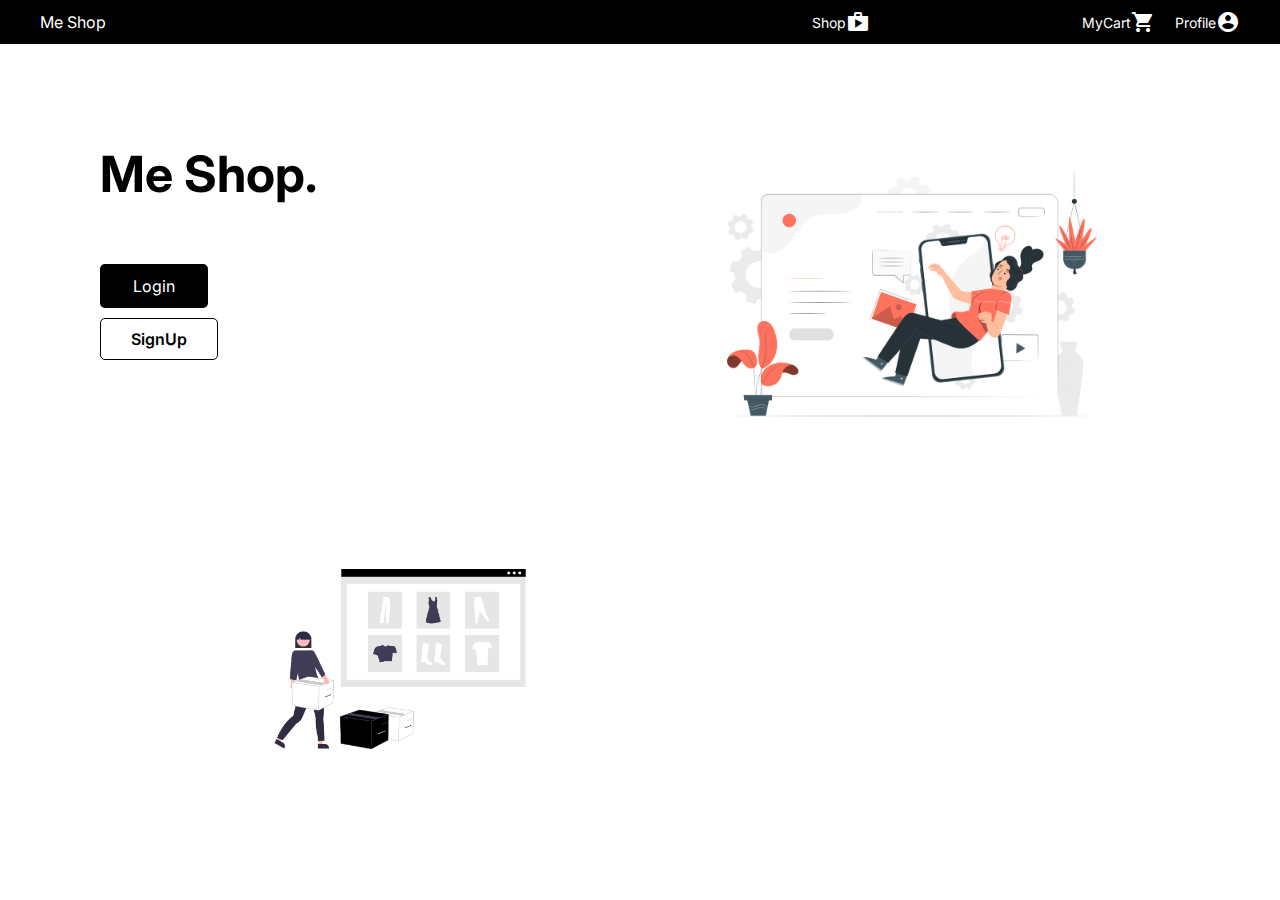
<file: index.html>
<!DOCTYPE html>
<html lang="en">

<head>
    <meta charset="UTF-8">
    <meta http-equiv="X-UA-Compatible" content="IE=edge">
    <meta name="viewport" content="width=device-width, initial-scale=1.0">
    <title>Me Shop</title>
    <link rel="icon" type="image/icon" href="./logo.jpeg">
    <link href="https://fonts.googleapis.com/icon?family=Material+Icons" rel="stylesheet">
    <link rel="preconnect" href="https://fonts.googleapis.com">
    <link rel="preconnect" href="https://fonts.gstatic.com" crossorigin>
    <link href="https://fonts.googleapis.com/css2?family=Inter:wght@300&display=swap" rel="stylesheet">
    <style>
        * {
            padding: 0;
            margin: 0;
            font-family: 'Inter', sans-serif;
        }

        nav {
            display: flex;
            justify-content: space-between;
            padding: 10px 40px;
            background-color: #000000;
            color: white;
            align-items: center;
            font-size: 16px;
        }

        .nav2 {
            display: flex;
            gap: 20px;
            align-items: center;
            font-size: 14px;
        }

        a {
            text-decoration: none;
            color: white;
            display: flex;
            align-items: center;
        }
        h1 {
            padding: 50px;
            font-size: 50px;
        }

        .mainContainer {
            padding: 50px;
            display: grid;
            grid-template-columns: 40% 60%;
            gap: 30px;
            min-height: 50vh;
        }

        .img {
            width: 25rem;
            padding-left: 10rem;
        }

        .btnDiv {
            display: flex;
            flex-direction: column;
            align-items: flex-start;
            gap: 10px;
        }

        .login {
            padding: 12px 33px;
            font-size: 16px;
            background-color: #000000;
            color: white;
            border-radius: 5px;
            border: none;
            margin-left: 50px;
            animation: tarun 2s linear;
        }

        .signup {
            padding: 10px 30px;
            font-size: 16px;
            background-color: white;
            color: #000000;
            border-radius: 5px;
            border: 1px solid black;
            margin-left: 50px;
            font-weight: 600;
            animation: tarun1 2s linear;
        }

        #error {
            margin-left: 50px;
            font-size: 18px;
        }

        .btnDiv img {
            width: 20rem;
            position: absolute;
            bottom: 8rem;
            left: 15rem;
            z-index: -1;
        }

        button{
            transition: transform 0.3s ease;
        }
        button:hover{
            transform: translateY(-3px) translateX(-3px);
        }
        @keyframes tarun {
            from {
                background-color: rgb(1, 1, 1, 0);
                color: rgb(255, 255, 255, 0);
                transform: translateX(-200px);
            }

            to {
                background-color: rgb(1, 1, 1, 0.8);
                color: rgb(255, 255, 255, 0.9);
                transform: translateX(0);
            }
        }
        @keyframes tarun1 {
            from {
                opacity: 0;
                transform: translateX(200px);
            }

            to {
                opacity: 1;
                transform: translateX(0);
            }
        }
        @keyframes tarun2 {
            from {
                opacity: 0;
                transform: translateY(-200px);
            }

            to {
                opacity: 1;
                transform: translateY(0);
            }
        }
    </style>
</head>

<body>
    <nav>
        <div>
            <p>Me Shop</p>
        </div>
        <div class="nav2">
            <a href="#" id="shop">Shop <i class="material-icons">shopping_bag</i></a>
            <a href="#" id="cart">MyCart <i class="material-icons">shopping_cart</i></a>
            <a href="#" id="profile">Profile <i class="material-icons">account_circle</i></a>
        </div>
    </nav>
    <div class="mainContainer">
        <div class="btnDiv">
            <h1 style="animation: tarun2 2s linear">Me Shop.</h1>
            <button id="Login" class="login">Login</button>
            <button id="SignUp" class="signup">SignUp</button>
            <div id="error" style="color: red;"></div>
            <img class="shopImg" src="./cart.png" alt="cartimg" style="animation: tarun2 2s linear;">
        </div>
        <div class="divImg">
            <img class="img"  src="./land.png" alt="img" style="animation: tarun2 2s linear">
        </div>
    </div>

    <script src="./index.js"></script>
</body>

</html>
</file>
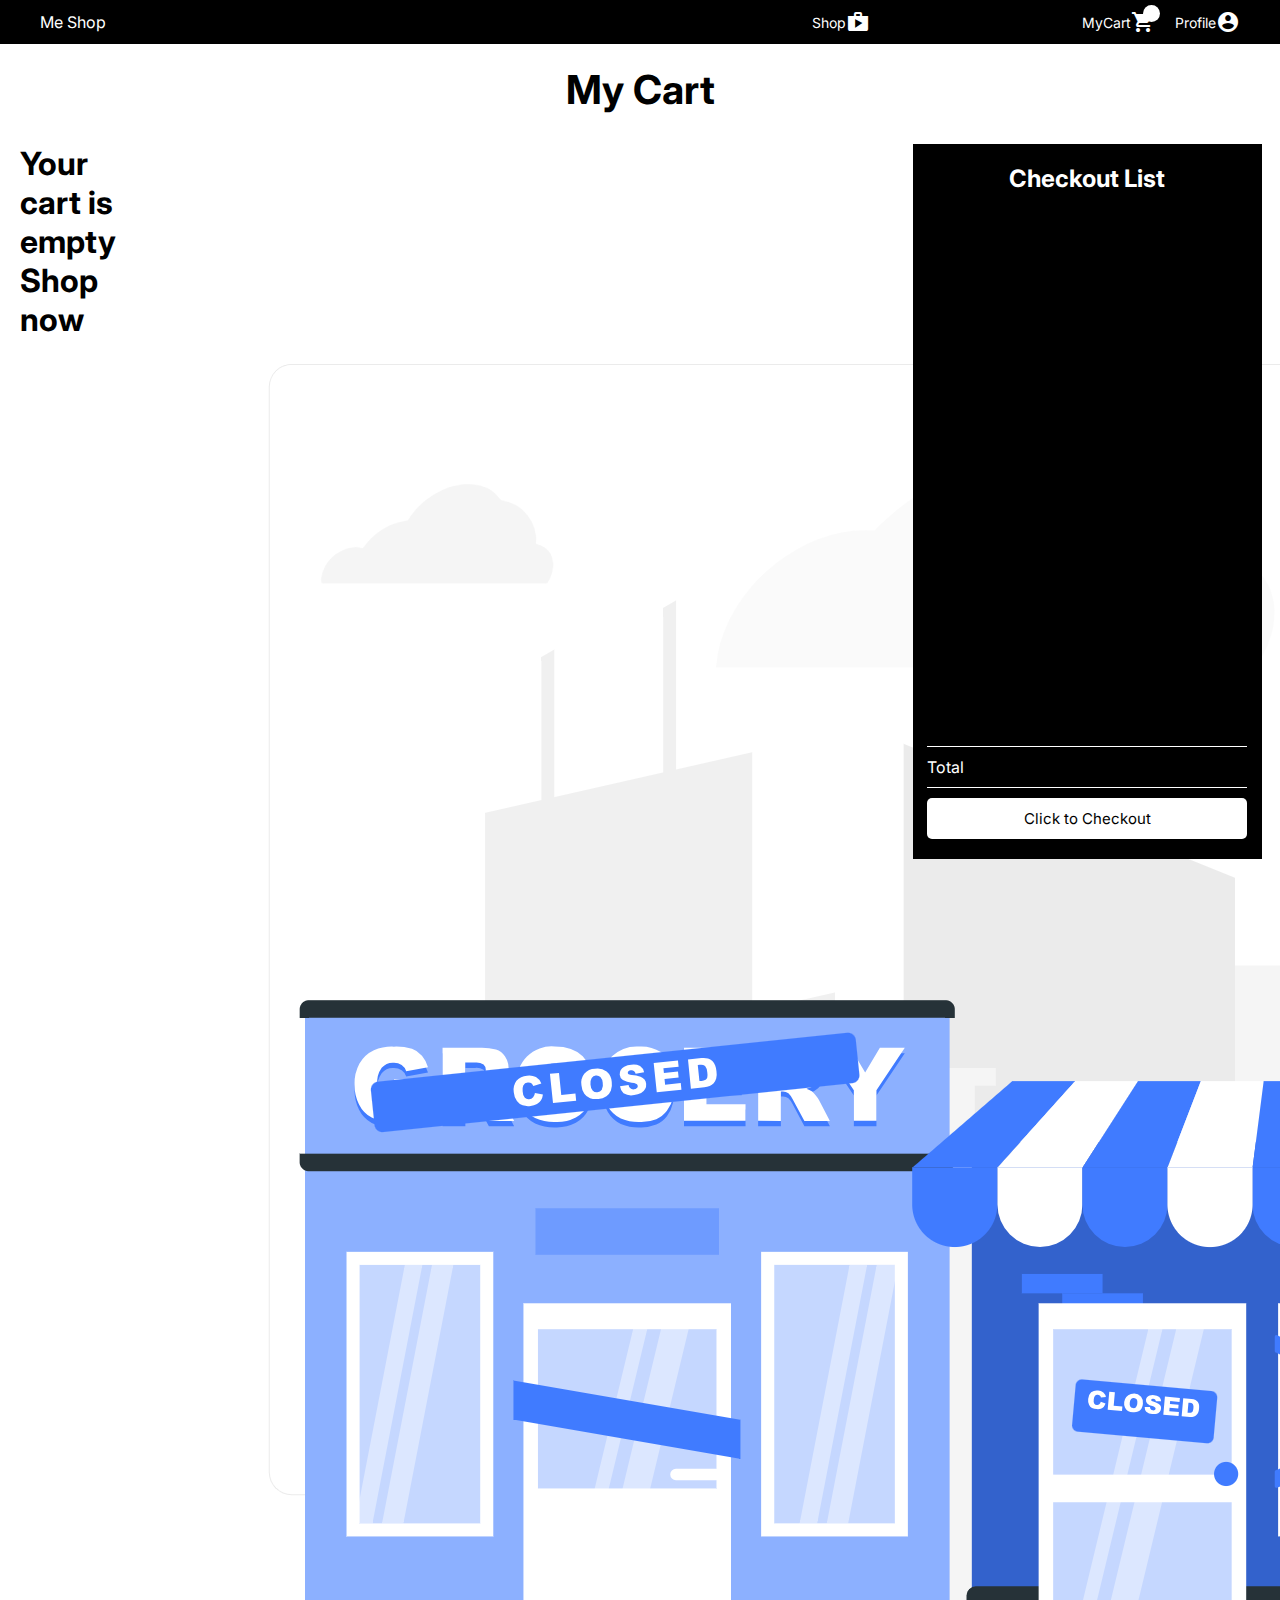
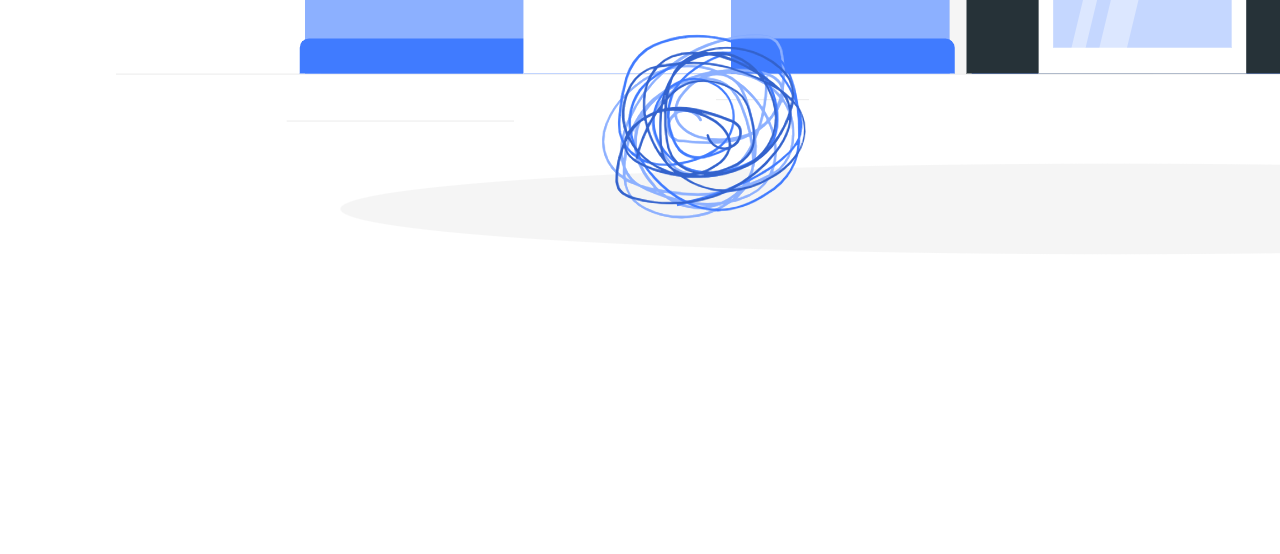
<file: cart/cart.html>
<!DOCTYPE html>
<html lang="en">
  <head>
    <meta charset="UTF-8" />
    <meta http-equiv="X-UA-Compatible" content="IE=edge" />
    <meta name="viewport" content="width=device-width, initial-scale=1.0" />
    <title>Cart</title>
    <link rel="icon" type="image/icon" href="../logo.jpeg" />
    <link
      href="https://fonts.googleapis.com/icon?family=Material+Icons"
      rel="stylesheet"
    />
    <link rel="preconnect" href="https://fonts.googleapis.com" />
    <link rel="preconnect" href="https://fonts.gstatic.com" crossorigin />
    <link
      href="https://fonts.googleapis.com/css2?family=Inter&display=swap"
      rel="stylesheet"
    />
    <link rel="stylesheet" href="./cart.css" />
  </head>
  <body>
    <nav>
      <div>
        <p>Me Shop</p>
      </div>
      <div class="nav2">
        <a href="../shop/shop.html" id="shop"
          >Shop <i class="material-icons">shopping_bag</i></a
        >
        <a href="../cart/cart.html" id="cart"
          >MyCart
          <i class="material-icons cart"
            >shopping_cart <span id="cartcount"></span></i
        ></a>
        <a href="../profile/profile.html" id="profile"
          >Profile <i class="material-icons">account_circle</i></a
        >
      </div>
    </nav>
    <h1 class="h1cart">My Cart</h1>
    <div class="entireConatiner">
      <div class="cartitems" id="Cartitems">
        <div
          id="emptyh1"
        >
          <h1>Your cart is empty Shop now</h1>
          <img
            src="../empty.png"
            alt="img"
          />
        </div>
        <!-- <div class="card">
                <div class="imgdiv">
                    <img class="img" src="./shirt.png" alt="shirt">
                </div>
                <div style="width: 200px;">Title : Fjallraven - Foldsack No. 1 Backpack, Fits 15 Laptops</div>
                <div class="ps">
                    <span>Price : $100</span>
                </div>
                <button>Remove from cart</button>
            </div> -->
      </div>
      <div class="checkout" id="Checkout">
        <h2>Checkout List</h2>
        <div class="productslist" id="Productslist">
          <!-- <div><span>1.shirt</span><span>$100</span></div> -->
        </div>
        <div class="total">
          <div><span>Total</span><span id="spanTotal"></span></div>
          <button onclick="clearcart()">Click to Checkout</button>
        </div>
      </div>
    </div>

    <script src="https://checkout.razorpay.com/v1/checkout.js"></script>
    <script src="./cart.js"></script>
  </body>
</html>
</file>
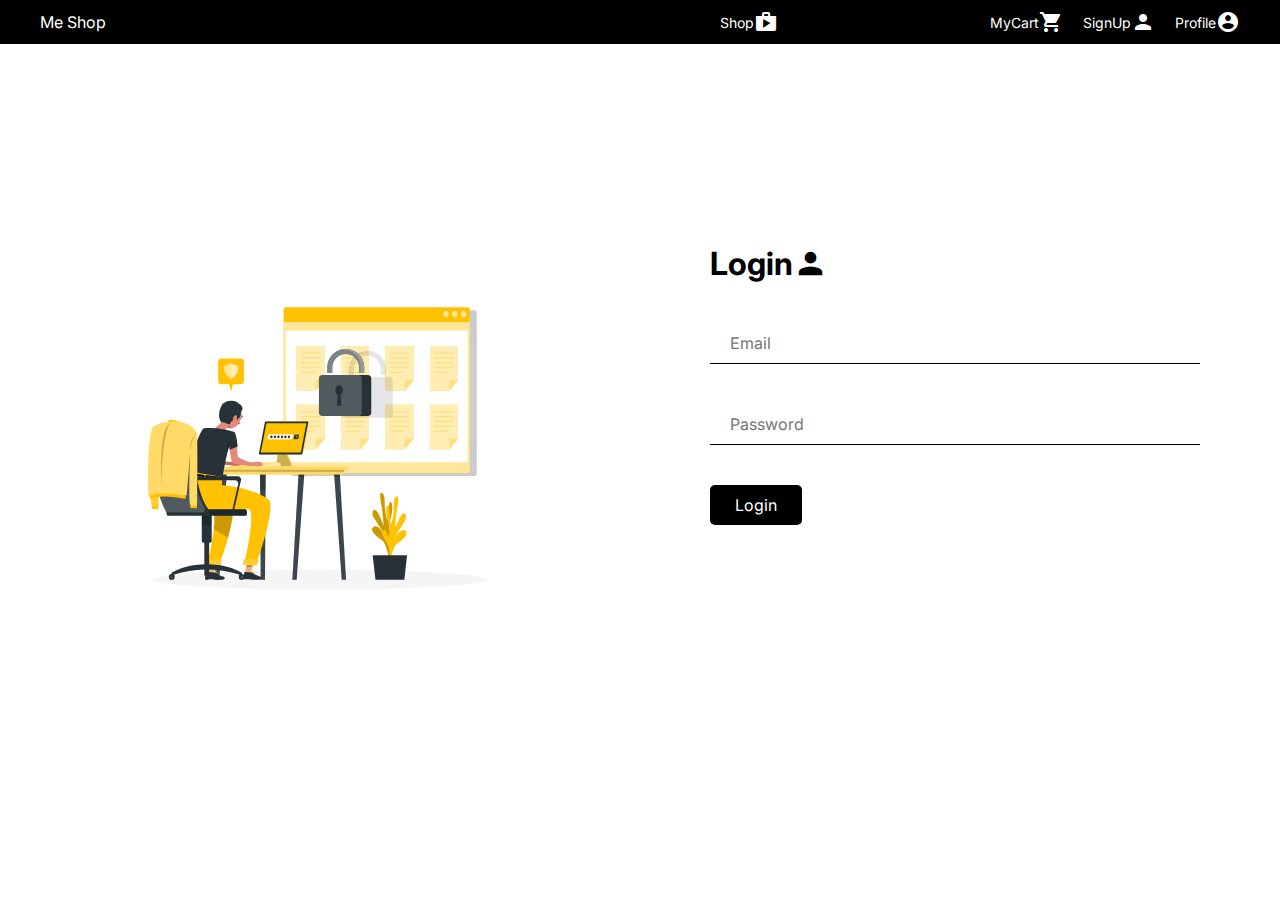
<file: login/login.html>
<!DOCTYPE html>
<html lang="en">
<head>
    <meta charset="UTF-8">
    <meta http-equiv="X-UA-Compatible" content="IE=edge">
    <meta name="viewport" content="width=device-width, initial-scale=1.0">
    <title>Login</title>
    <link rel="icon" type="image/icon" href="../logo.jpeg">
    <link href="https://fonts.googleapis.com/icon?family=Material+Icons" rel="stylesheet">
    <link rel="preconnect" href="https://fonts.googleapis.com">
    <link rel="preconnect" href="https://fonts.gstatic.com" crossorigin>
    <link href="https://fonts.googleapis.com/css2?family=Inter:wght@300&display=swap" rel="stylesheet">
    <style>
        *{
            padding: 0;
            margin: 0;
            font-family: 'Inter', sans-serif;
        }
        nav{
            display: flex;
            justify-content: space-between;
            padding: 10px 40px;
            background-color: #000000;
            color: white;
            align-items: center;
            font-size: 16px;
        }
        .nav2{
            display: flex;
            gap: 20px;
            align-items: center;
            font-size: 14px;
        }
        a{
            text-decoration: none;
            color: white;
            display: flex;
            align-items: center;
        }
        .entire{
            display: grid;
            grid-template-columns: 50% 50%;
            height: 80vh;
        }
        .mainContainer{
            display: flex;
            flex-direction: column;
            gap: 40px;
            padding: 70px;
            align-items: flex-start;
            justify-content: center;
            align-self: center;
            animation: tarun2 2s linear;
        }
        input{
            width: 90%;
            padding: 10px 20px;
            font-size: 16px;
            border: none;
            border-bottom: 1px solid black;
        }
        input:focus{
            outline: none;
        }
        .btn{
            padding: 10px 25px;
            font-size: 16px;
            background-color: #000000;
            color: white;
            border-radius: 5px;
            border: none;
        }
        #signup{
            display: none;
        }
        .img{
            display: flex;
            justify-content: center;
            align-items: center;
        }
        .img img{
            padding-top:4rem;
            width: 27rem;
        }
        @keyframes tarun1 {
            from {
                opacity: 0;
                transform: translateY(200px);
            }

            to {
                opacity: 1;
                transform: translateY(0);
            }
        }
        @keyframes tarun2 {
            from {
                opacity: 0;
                transform: translateY(-100px);
            }

            to {
                opacity: 1;
                transform: translateY(0);
            }
        }
        button{
            transition: transform 0.3s ease;
        }
        button:hover{
            transform: translateY(-3px) translateX(-3px);
        }
    </style>
</head>
<body>
    <nav>
        <div>
            <p>Me Shop</p>
        </div>
        <div class="nav2">
            <a href="#" id="shop">Shop <i class="material-icons">shopping_bag</i></a>
            <a href="#" id="cart">MyCart <i class="material-icons">shopping_cart</i></a>
            <a href="../signup/Signup.html">SignUp <i class="material-icons">person</i></a>
            <a href="#" id="profile">Profile <i class="material-icons">account_circle</i></a>
        </div>
    </nav>
    <div class="entire">
        <div class="img" style="animation: tarun1 2s linear;">
            <img src="./login.svg" alt="login">
        </div>
        <div class="mainContainer">
            <h1 style="display: flex;align-items: center;">Login <i class="material-icons" style="font-size: 35px;">person</i></h1>
            <input type="email" placeholder="Email" id="email">
            <input type="password" id="password" placeholder="Password">
            <button id="login" class="btn">Login</button>
            <a href="../signup/Signup.html" id="signup" class="btn">Sign Up</a>
            <div id="error" style="color: red;"></div>
        </div>
    </div>

    <script src="./login.js"></script>
</body>
</html>
</file>
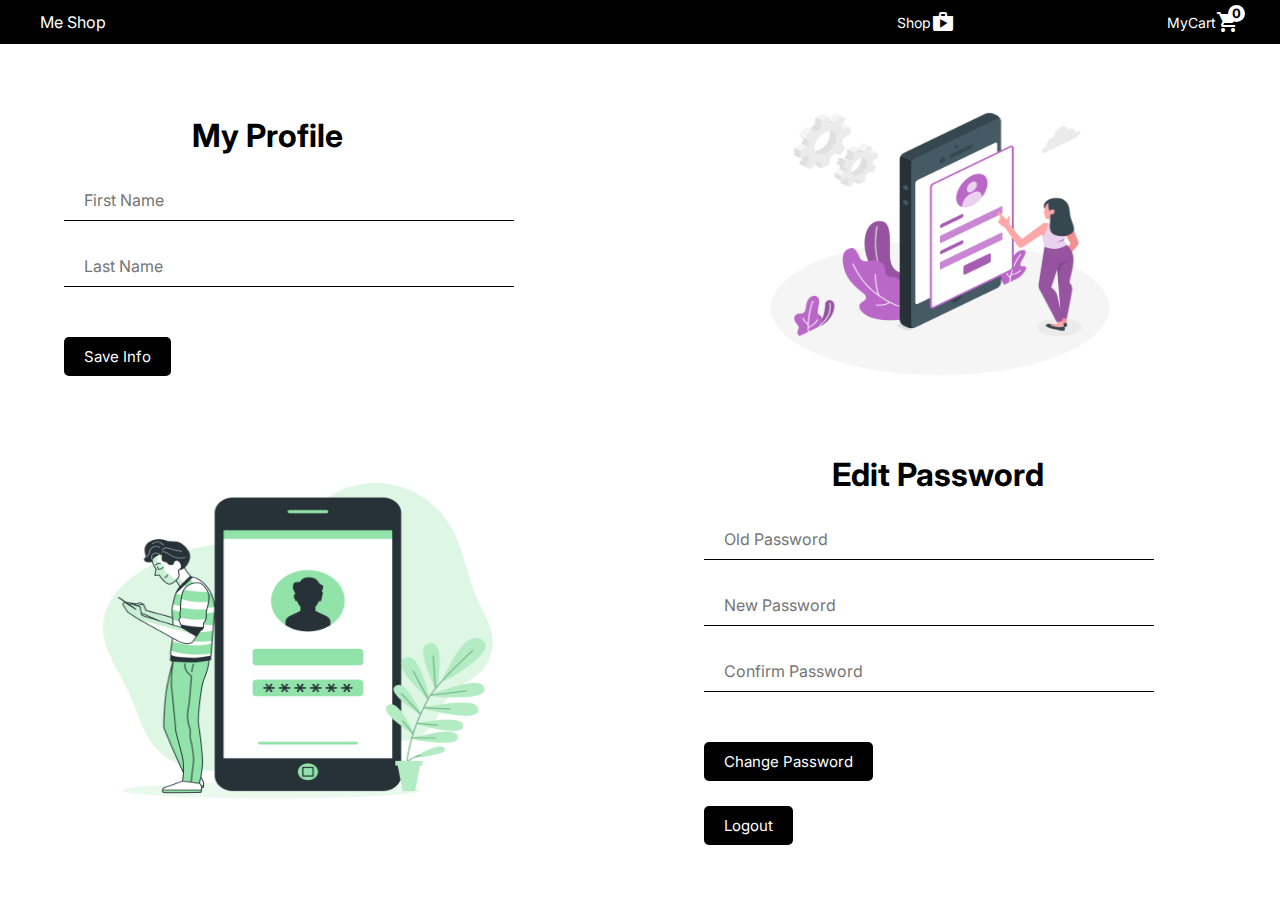
<file: profile/profile.html>
<!DOCTYPE html>
<html lang="en">
  <head>
    <meta charset="UTF-8" />
    <meta http-equiv="X-UA-Compatible" content="IE=edge" />
    <meta name="viewport" content="width=device-width, initial-scale=1.0" />
    <title>Profile</title>
    <link rel="icon" type="image/icon" href="../logo.jpeg" />
    <link
      href="https://fonts.googleapis.com/icon?family=Material+Icons"
      rel="stylesheet"
    />
    <link rel="preconnect" href="https://fonts.googleapis.com" />
    <link rel="preconnect" href="https://fonts.gstatic.com" crossorigin />
    <link
      href="https://fonts.googleapis.com/css2?family=Inter:wght@300&display=swap"
      rel="stylesheet"
    />
    <style>
      * {
        padding: 0;
        margin: 0;
        font-family: "Inter", sans-serif;
      }

      nav {
        display: flex;
        justify-content: space-between;
        padding: 10px 40px;
        background-color: #000000;
        color: white;
        align-items: center;
        font-size: 16px;
      }

      .nav2 {
        display: flex;
        gap: 20px;
        align-items: center;
        font-size: 14px;
      }

      a {
        text-decoration: none;
        color: white;
        display: flex;
        align-items: center;
      }

      .pass,
      .info {
        display: grid;
        grid-template-columns: 50% 50%;
      }

      .my,
      .edit {
        display: flex;
        flex-direction: column;
        align-items: flex-start;
        gap: 25px;
        margin: auto;
        width: 80%;
        align-self: center;
      }

      input {
        padding: 10px 20px;
        border: none;
        border-bottom: 1px solid black;
        font-size: 16px;
        width: 80%;
      }

      input:focus {
        outline: none;
      }

      button {
        border: none;
        padding: 10px 20px;
        background-color: #000000;
        color: white;
        border-radius: 5px;
        font-size: 15px;
      }

      .my h1,
      .edit h1 {
        position: relative;
        left: 25%;
      }

      .img img {
        width: 30rem;
        height: 25rem;
        align-self: center;
      }

      @keyframes tarun1 {
        from {
          opacity: 0;
          transform: translateX(-200px);
        }

        to {
          opacity: 1;
          transform: translateX(0);
        }
      }

      @keyframes tarun2 {
        from {
          opacity: 0;
          transform: translateX(200px);
        }

        to {
          opacity: 1;
          transform: translateX(0);
        }
      }

      .cart {
        position: relative;
      }

      .cart span {
        background-color: white;
        color: black;
        width: 17px;
        height: 17px;
        position: absolute;
        font-size: 13px;
        font-weight: bold;
        text-align: center;
        border-radius: 50%;
        right: -5px;
        top: -5px;
        display: flex;
        justify-content: center;
        align-items: center;
      }
      button {
        transition: transform 0.3s ease;
      }
      button:hover {
        transform: translateY(-3px) translateX(-3px);
      }
      ::-webkit-scrollbar {
        width: 0.3rem; /* Width of the scrollbar */
      }

      /* Styling the thumb part of the scrollbar */
      ::-webkit-scrollbar-thumb {
        background-color: rgb(99, 97, 97); /* Color of the scrollbar thumb */
        border-radius: 5px; /* Rounded corners for the thumb */
      }
    </style>
  </head>

  <body>
    <nav>
      <div>
        <p>Me Shop</p>
      </div>
      <div class="nav2">
        <a href="../shop/shop.html" id="shop"
          >Shop <i class="material-icons">shopping_bag</i></a
        >
        <a href="../cart/cart.html" id="cart"
          >MyCart
          <i class="material-icons cart"
            >shopping_cart <span id="cartcount">0</span></i
          ></a
        >
      </div>
    </nav>
    <div class="info">
      <div class="my" style="animation: tarun1 2s linear">
        <h1>My Profile</h1>
        <input type="text" id="fname" placeholder="First Name" />
        <input type="text" id="lname" placeholder="Last Name" />
        <div id="mysuccess"></div>
        <button id="save">Save Info</button>
      </div>
      <div class="img" style="animation: tarun2 2s linear">
        <img src="./info.png" alt="img" style="padding-left: 60px" />
      </div>
    </div>
    <div class="pass" style="margin-bottom: 30px">
      <div class="img" style="animation: tarun1 2s linear">
        <img src="./pchange.png" alt="img" style="padding-left: 60px" />
      </div>
      <div class="edit" style="animation: tarun2 2s linear">
        <h1>Edit Password</h1>
        <input type="text" id="oldpassword" placeholder="Old Password" />
        <input type="text" id="p1" placeholder="New Password" />
        <input type="password" id="p2" placeholder="Confirm Password" />
        <div id="passwordsuccess"></div>
        <button id="change-btn">Change Password</button>
        <button id="logout">Logout</button>
      </div>
    </div>

    <script src="./profile.js"></script>
  </body>
</html>
</file>
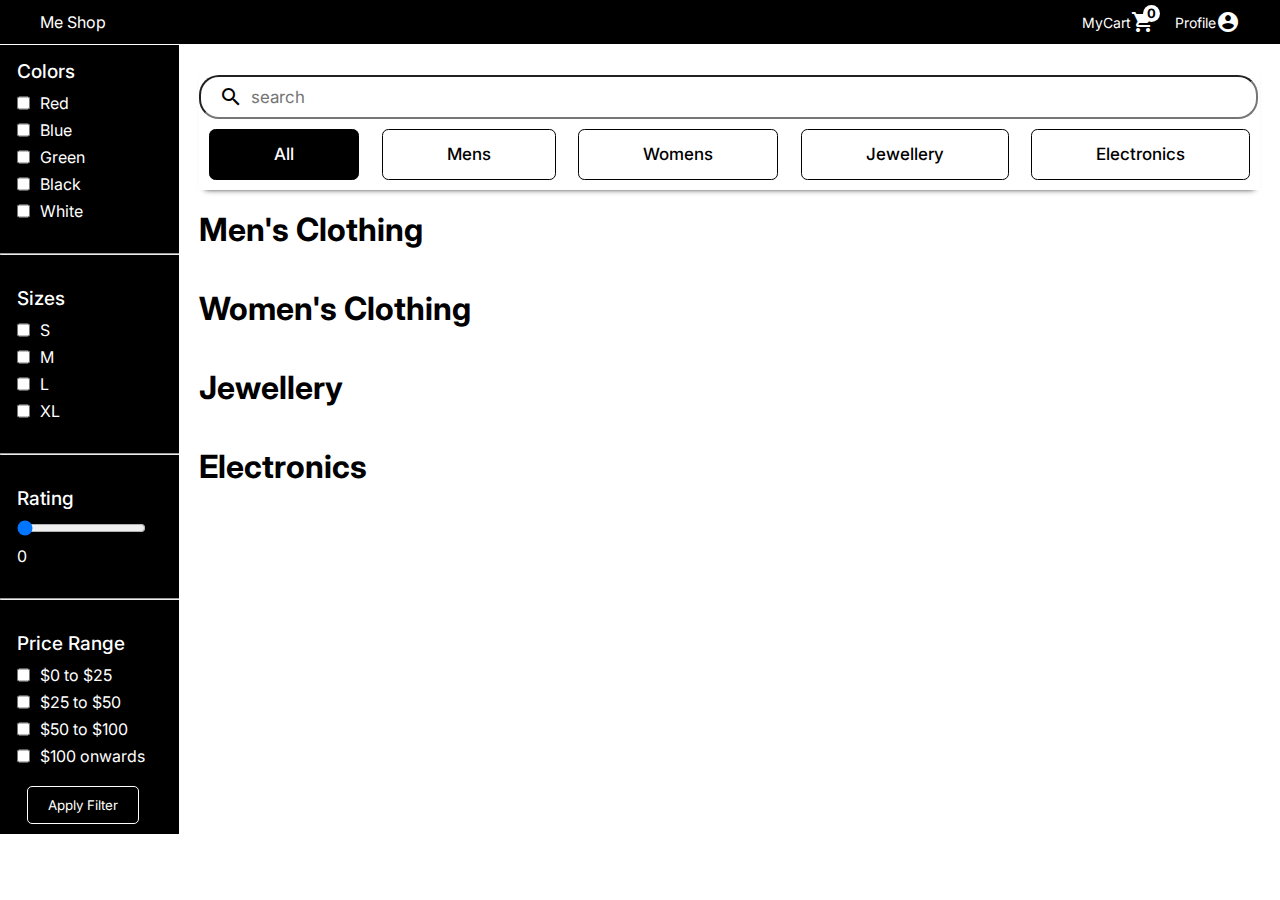
<file: shop/shop.html>
<!DOCTYPE html>
<html lang="en">

<head>
    <meta charset="UTF-8">
    <meta http-equiv="X-UA-Compatible" content="IE=edge">
    <meta name="viewport" content="width=device-width, initial-scale=1.0">
    <title>shop</title>
    <link rel="icon" type="image/icon" href="../logo.jpeg">
    <link href="https://fonts.googleapis.com/icon?family=Material+Icons" rel="stylesheet">
    <link rel="preconnect" href="https://fonts.googleapis.com">
    <link rel="preconnect" href="https://fonts.gstatic.com" crossorigin>
    <link href="https://fonts.googleapis.com/css2?family=Inter&display=swap" rel="stylesheet">
    <link rel="stylesheet" href="./shop.css">
</head>

<body>
    <nav>
        <div>
            <p>Me Shop</p>
        </div>
        <div class="nav2">
            <a href="../cart/cart.html" id="cart">MyCart <i class="material-icons cart">shopping_cart <span id="cartcount">0</span></i></a>
            <a href="../profile/profile.html" id="profile">Profile <i class="material-icons">account_circle</i></a>
        </div>
    </nav>
    <div class="entireSection">
        <div class="filterDiv">
            <section style="padding-top: 15px;">
                <h4>Colors</h4>
                <ul>
                    <li>
                        <input type="checkbox" name="color" id="red" onclick="editFiletred('color','red')">
                        <label for="red">Red</label>
                    </li>
                    <li>
                        <input type="checkbox" name="color" id="blue" onclick="editFiletred('color','blue')">
                        <label for="blue">Blue</label>
                    </li>
                    <li>
                        <input type="checkbox" name="color" id="green" onclick="editFiletred('color','green')">
                        <label for="green">Green</label>
                    </li>
                    <li>
                        <input type="checkbox" name="color" id="black" onclick="editFiletred('color','black')">
                        <label for="black">Black</label>
                    </li>
                    <li>
                        <input type="checkbox" name="color" id="white" onclick="editFiletred('color','white')">
                        <label for="white">White</label>
                    </li>
                </ul>
            </section>
            <hr style="background-color: white; width: 100%;">
            <section>
                <h4>Sizes</h4>
                <ul>
                    <li>
                        <input type="checkbox" name="sizes" id="s" onclick="editFiletred('size','S')">
                        <label for="s">S</label>
                    </li>
                    <li>
                        <input type="checkbox" name="sizes" id="m" onclick="editFiletred('size','M')">
                        <label for="m">M</label>
                    </li>
                    <li>
                        <input type="checkbox" name="sizes" id="l" onclick="editFiletred('size','L')">
                        <label for="l">L</label>
                    </li>
                    <li>
                        <input type="checkbox" name="sizes" id="xl" onclick="editFiletred('size','XL')">
                        <label for="xl">XL</label>
                    </li>
                </ul>
            </section>
            <hr style="background-color: white; width: 100%;">
            <section>
                <h4>Rating</h4>
                <input class="range" type="range" id="range" min="0" max="5" value="0" list="values"
                    onchange="range(this.value)" />

                <p id="rangevalue">0</p>
            </section>
            <hr style="background-color: white; width: 100%;">
            <section>
                <h4>Price Range</h4>
                <ul>
                    <li>
                        <input id="0-25" type="checkbox" name="prange" onclick="editFiletred('price','25')">
                        <label for="0-25">$0 to $25</label>
                    </li>
                    <li>
                        <input id="25-50" type="checkbox" name="prange" onclick="editFiletred('price','50')">
                        <label for="25-50">$25 to $50</label>
                    </li>
                    <li>
                        <input id="50-100" type="checkbox" name="prange" onclick="editFiletred('price','100')">
                        <label for="50-100">$50 to $100</label>
                    </li>
                    <li>
                        <input id="100" type="checkbox" name="prange" onclick="editFiletred('price','101')">
                        <label for="100">$100 onwards</label>
                    </li>
                </ul>
                <button id="applyFilter">Apply Filter</button>
            </section>
        </div>
        <div class="mainDiv">
            <div class="searchsection">
                <div class="input">
                    <i class="material-icons">search</i>
                    <input type="text" placeholder="search" id="search">
                </div>
                <div id="categories">
                    <button id="all">All</button>
                    <button id="men-btn">Mens</button>
                    <button id="women-btn">Womens</button>
                    <button id="jewellery-btn">Jewellery</button>
                    <button id="electronics-btn">Electronics</button>
                </div>
            </div>
            <div id="entireContainer">
                <section class="men" id="menSection">
                    <h1>Men's Clothing</h1>
                    <div class="scrollSection" id="menclothes">
                        <!-- <div class="card">
                            <div class="imgdiv">
                                <img class="img" src="./shirt.png" alt="shirt">
                            </div>
                            <div style="width: 200px;height: 50px;">Fjallraven - Foldsack No. 1 Backpack, Fits 15 Laptops</div>
                            <div class="ps">
                                <span>$100</span>
                                <span>S,M,L</span>
                            </div>
                            <div>Colors : red,Blue</div>
                            <div>Rating : 4 </div>
                            <button id="addToCart" data-product-id="${item.id}>Add To Cart</button>
                        </div>  -->
                    </div>
                </section>
                <section class="men" id="womenSection">
                    <h1>Women's Clothing</h1>
                    <div class="scrollSection" id="womencolthes">
                    </div>
                </section>
                <section class="men" id="jewellerysection">
                    <h1>Jewellery</h1>
                    <div class="scrollSection" id="jewellery">
                    </div>
                </section>
                <section class="men" id="electromicssection">
                    <h1>Electronics</h1>
                    <div class="scrollSection" id="electronics">
                    </div>
                </section>
                <div id="emptySearch" style="margin: 30px 20px;display:flex;justify-content:center;align-items:center;flex-direction:column;">
                    <h1>No matching products were found on your search request</h1>
                    <img src="../empty.png" alt="img" style="width:30rem;height:30rem;">
                </div>
            </div>
        </div>
    </div>
    <script src="./shop.js"></script>
</body>

</html>
</file>
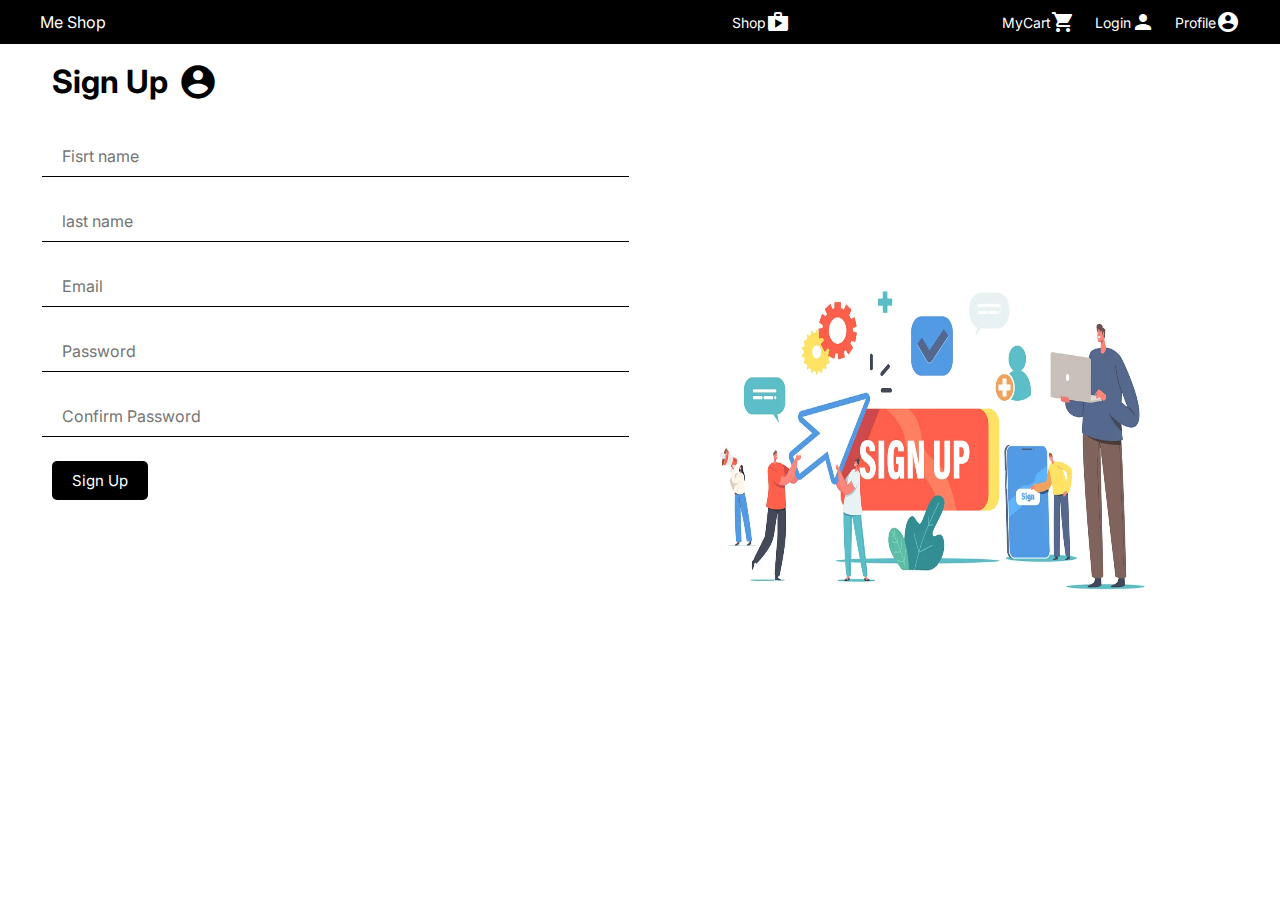
<file: signup/Signup.html>
<!DOCTYPE html>
<html lang="en">
<head>
    <meta charset="UTF-8">
    <meta http-equiv="X-UA-Compatible" content="IE=edge">
    <meta name="viewport" content="width=device-width, initial-scale=1.0">
    <title>SignUp</title>
    <link rel="icon" type="image/icon" href="../logo.jpeg">
    <link href="https://fonts.googleapis.com/icon?family=Material+Icons" rel="stylesheet">
    <link rel="preconnect" href="https://fonts.googleapis.com">
    <link rel="preconnect" href="https://fonts.gstatic.com" crossorigin>
    <link href="https://fonts.googleapis.com/css2?family=Inter:wght@300&display=swap" rel="stylesheet">
    <style>
        *{
            padding: 0;
            margin: 0;
            font-family: 'Inter', sans-serif;
        }
        nav{
            display: flex;
            justify-content: space-between;
            padding: 10px 40px;
            background-color: #000000;
            color: white;
            align-items: center;
            font-size: 16px;
        }
        .nav2{
            display: flex;
            gap: 20px;
            align-items: center;
            font-size: 14px;
        }
        a{
            text-decoration: none;
            color: white;
            display: flex;
            align-items: center;
        }
        .entirediv{
            display: grid;
            grid-template-columns: 60% 40%;
            width: 90vw;
        }
        .pic{
            display: flex;
            width: 50%;
        }
        .pic img{
            width: 30rem;
            height: 30rem;
            align-self: center;
        }
        .container{
            height: 85vh;
            padding: 0.5rem;
            display:flex;
            justify-content: center;
            align-items: stretch;
            animation: tarun1 2s linear;
        }
        form{
            display:flex;
            min-width: 90%;
            flex-direction: column;
            align-items: flex-start;
            gap: 1.5rem;
        }
        form h1{
            padding: 10px;
        }
        form input{
            width: 90%;
            padding: 10px 20px;
            border: none;
            border-bottom: 1px solid black;
            font-size: 16px;
        }
        input:focus{
            outline: none;
        }
        form .btn{
            padding: 10px 20px;
            font-size: 15px;
            background-color: #000000;
            color: white;
            border: none;
            border-radius: 5px;
            margin-left: 10px
        }
        form #login{
            display: none;
        }
        .makeflex{
            display: flex;
            gap: 10px;
        }
        .makeflex i{
            font-size: 40px;
        }
        @keyframes tarun1 {
            from {
                opacity: 0;
                transform: translateY(200px);
            }

            to {
                opacity: 1;
                transform: translateY(0);
            }
        }
        @keyframes tarun2 {
            from {
                opacity: 0;
                transform: translateY(-100px);
            }

            to {
                opacity: 1;
                transform: translateY(0);
            }
        }
        button{
            transition: transform 0.3s ease;
        }
        button:hover{
            transform: translateY(-3px) translateX(-3px);
        }
    </style>
</head>
<body>
    <nav>
        <div>
            <p>Me Shop</p>
        </div>
        <div class="nav2">
            <a href="#" id="shop">Shop <i class="material-icons">shopping_bag</i></a>
            <a href="#" id="cart">MyCart <i class="material-icons">shopping_cart</i></a>
            <a href="../login/login.html">Login <i class="material-icons">person</i></a>
            <a href="#" id="profile">Profile <i class="material-icons">account_circle</i></a>
        </div>
    </nav>
    <div class="entirediv">
        <div class="container">
            <form>
                <h1 class="makeflex">Sign Up <i class="material-icons">account_circle</i></h1>
                <input type="text" placeholder="Fisrt name" id="fname">
                <input type="text" placeholder="last name" id="lname">
                <input type="email" placeholder="Email" id="email">
                <input type="password"  id="p1" placeholder="Password">
                <input type="text"  id="p2" placeholder="Confirm Password">
                <div><button id="signup-btn" class="btn">Sign Up</button>
                <a href="../login/login.html" id="login" class="btn">Login</a></div>
                <div id="error" style="color: red;"></div>
            </form>
        </div>
        <div class="pic" style="animation: tarun2 2s linear;">
            <img src="./sign.webp" alt="img">
        </div>
    </div>

    <script src="./Signup.js"></script>
</body>
</html>
</file>
<file: cart/cart.css>
*{
    padding: 0;
    margin: 0;
    font-family: 'Inter', sans-serif;
}
nav{
    display: flex;
    justify-content: space-between;
    padding: 10px 40px;
    background-color: #000000;
    color: white;
    align-items: center;
    font-size: 16px;
    border-bottom: 1px solid white;
    position: sticky;
    top: 0;
    z-index: 5;
}
.nav2{
    display: flex;
    gap: 20px;
    align-items: center;
    font-size: 14px;
}
a{
    text-decoration: none;
    color: white;
    display: flex;
    align-items: center;
}
#emptyh1{
    display: flex;
    min-height: 40vh;
    min-width: 50vw;
  }
.h1cart{
    text-align: center;
    padding: 20px;
    font-size: 40px;
}
.entireConatiner{
    display: grid;
    grid-template-columns: 70% 30%;
    padding: 10px 20px;
}
.cartitems{
    display: grid;
    grid-template-columns: 1fr 1fr 1fr;
    position: relative;
}
.card{
    display: inline-flex;
    flex-direction: column;
    justify-content: space-between;
    gap: 10px;
    min-height: 25rem;
    padding: 10px;
    width: 75%;
}
.card img{
    width: 230px;
    height: 290px;
    margin-bottom: 10px;
    transition: 0.3s;
}
.card:hover .img{
    transform: scale(1.1);
}
.card button{
  background-color: #000000;
  color: white;
  border: none;
  border-radius: 5px;
  padding: 0.7rem 1.5rem;
  font-size: 15px;
}
.checkout{
    display: flex;
    flex-direction: column;
    gap: 10px;
    align-items:center ;
    padding: 20px;
    color: white;
    background-color: #000000;
    position: sticky;
    top: 15%;
    height: 75vh;
    width: 83%;
    margin-left: 25px;
    justify-content: space-between;
    overflow: scroll;
}
.productslist, .total{
    display:flex;
    justify-content: space-between;
    flex-direction: column;
    gap: 10px;
}
.productslist div{
    width: 20rem;
    display: flex;
    justify-content: space-between;
    align-items: flex-start;
}
.total div{
    border-top: 1px solid white;
    border-bottom:1px solid white;
    display: flex;
    justify-content: space-between;
    padding: 10px 0px;
    width: 20rem;
}
.total button{
    background-color: white;
    color: black;
    border: none;
    border-radius: 5px;
    padding: 0.7rem 1.5rem;
    font-size: 15px;
    justify-self: center;
  }

  .checkout::-webkit-scrollbar {
    height: 5px;
  }
  .checkout::-webkit-scrollbar-track {
    background: transparent;
  }

.checkout::-webkit-scrollbar-thumb {
    background: #888;
    border-radius: 5px;
    min-width: 1rem;
  }

.checkout::-webkit-scrollbar-thumb:hover {
    background: #555;
  }

  .cart{
    position: relative;
}
.cart span{
    background-color: white;
    color: black;
    width: 17px;
    height: 17px;
    position: absolute;
    font-size: 13px;
    font-weight: bold;
    text-align: center;
    border-radius: 50%;
    right: -5px;
    top: -5px;
    display: flex;
    justify-content: center;
    align-items: center;
}
button{
    transition: transform 0.3s ease;
}
button:hover{
    transform: translateY(-3px) translateX(-3px);
}

::-webkit-scrollbar {
    width: 0.3rem;  /* Width of the scrollbar */
}

/* Styling the thumb part of the scrollbar */
::-webkit-scrollbar-thumb {
background-color:  rgb(99, 97, 97);/* Color of the scrollbar thumb */
border-radius: 5px;      /* Rounded corners for the thumb */
}
</file>
<file: shop/shop.css>
*{
    padding: 0;
    margin: 0;
    font-family: 'Inter', sans-serif;
}
nav{
    display: flex;
    justify-content: space-between;
    padding: 10px 40px;
    background-color: #000000;
    color: white;
    align-items: center;
    font-size: 16px;
    border-bottom: 1px solid white;
    position: sticky;
    top: 0;
    z-index: 5;
}
.nav2{
    display: flex;
    gap: 20px;
    align-items: center;
    font-size: 14px;
}
a{
    text-decoration: none;
    color: white;
    display: flex;
    align-items: center;
}
.entireSection{
    display: grid;
    grid-template-columns: 14% 86%;
    position: relative;
}
.filterDiv{
    display: inline-flex;
    flex-direction: column;
    gap: 2rem;
    align-items: flex-start;
    background-color: black;
    color: white;
    overflow: scroll;
    position: sticky;
    max-height: 100vh;
    left: 0;
    top: 0;
}
.filterDiv section{
    display: flex;
    flex-direction: column;
    gap: 10px;
    padding:0 17px;
}
.filterDiv h4{
    font-size: 19px;
    font-weight: 500;
}
li{
    list-style-type: none;
    display: flex;
    gap: 10px;
}
.filterDiv section ul{
    display: flex;
    flex-direction: column;
    gap: 7px;
}
.filterDiv button{
    background-color: #000000;
    border: 1px solid white;
    border-radius: 5px;
    padding: 10px 20px;
    color: white;
    margin: 10px;
}
input[type=checkbox]{
    accent-color: #ddd;
}
.mainDiv{
    padding: 20px;
    font-weight: 400;
}
.searchsection{
    position: sticky;
    top: 41px;
    background-color: #fff;
    z-index: 2;
    box-shadow: 0 5px 6px -6px black;
    padding-top: 10px;
}
.input input{
    padding: 10px 50px;
    font-size: 17px;
    width: 90%;
    border-radius: 20px;
}
input:focus{
    outline: none;
}
.input i{
    position: absolute;
    top: 20px;
    left: 20px;
}
#categories{
    padding: 10px;
    display: flex;
    justify-content: space-between;
}
#men-btn,#women-btn,#jewellery-btn,#electronics-btn{
    background-color: #fff;
    border: 1px solid black;
    padding: 0.9rem 4rem ;
    border-radius: 0.4rem;
    font-size: 17px;
    font-weight: 500;
}
#all{
    background-color: #000000;
    color: white;
    padding: 0.9rem 4rem ;
    border-radius: 0.4rem;
    font-size: 17px;
    font-weight: 500;
    border: 1px solid black;
}
.men{
    display: flex;
    flex-direction: column;
    gap: 20px;
    margin-top: 20px;
}
.scrollSection{
    display: flex;
    overflow: auto;
    scroll-behavior: smooth;
    position: relative;
}
.card{
    display: inline-flex;
    flex-direction: column;
    padding: 10px;
    gap: 10px;
    scroll-snap-align: start;
    transition: 0.3s;
    justify-content: space-between;
    min-height: 32rem;
}
.imgdiv{
    width: 200px;
    height: 250px;
}
.card img{
    width: 200px;
    height: 250px;
    margin-bottom: 10px;
    transition: 0.3s;
}
.card:hover .img{
    transform: scale(1.1);
}

.scrollSection::-webkit-scrollbar {
    height: 5px;
  }
  .scrollSection::-webkit-scrollbar-track {
    background: transparent;
  }

.scrollSection::-webkit-scrollbar-thumb {
    background: #888;
    border-radius: 5px;
    width: 5px;
  }

.scrollSection::-webkit-scrollbar-thumb:hover {
    background: #555;
  }
  .ps{
    display: flex;
    justify-content: space-between;
  }
  .card button{
    background-color: #000000;
    color: white;
    border: none;
    border-radius: 5px;
    padding: 0.7rem 1.5rem;
    font-size: 15px;
  }
  #emptySearch{
    margin-top: 300px 200px;
    display: none;
  }
.cart{
    position: relative;
}
.cart span{
    background-color: white;
    color: black;
    width: 17px;
    height: 17px;
    position: absolute;
    font-size: 13px;
    font-weight: bold;
    text-align: center;
    border-radius: 50%;
    right: -5px;
    top: -5px;
    display: flex;
    justify-content: center;
    align-items: center;
}
button{
    transition: transform 0.3s ease;
}
button:hover{
    transform: translateY(-3px) translateX(-3px);
}

::-webkit-scrollbar {
    width: 0.3rem;  /* Width of the scrollbar */
}

/* Styling the thumb part of the scrollbar */
::-webkit-scrollbar-thumb {
background-color:  rgb(99, 97, 97);/* Color of the scrollbar thumb */
border-radius: 5px;      /* Rounded corners for the thumb */
}
</file>
